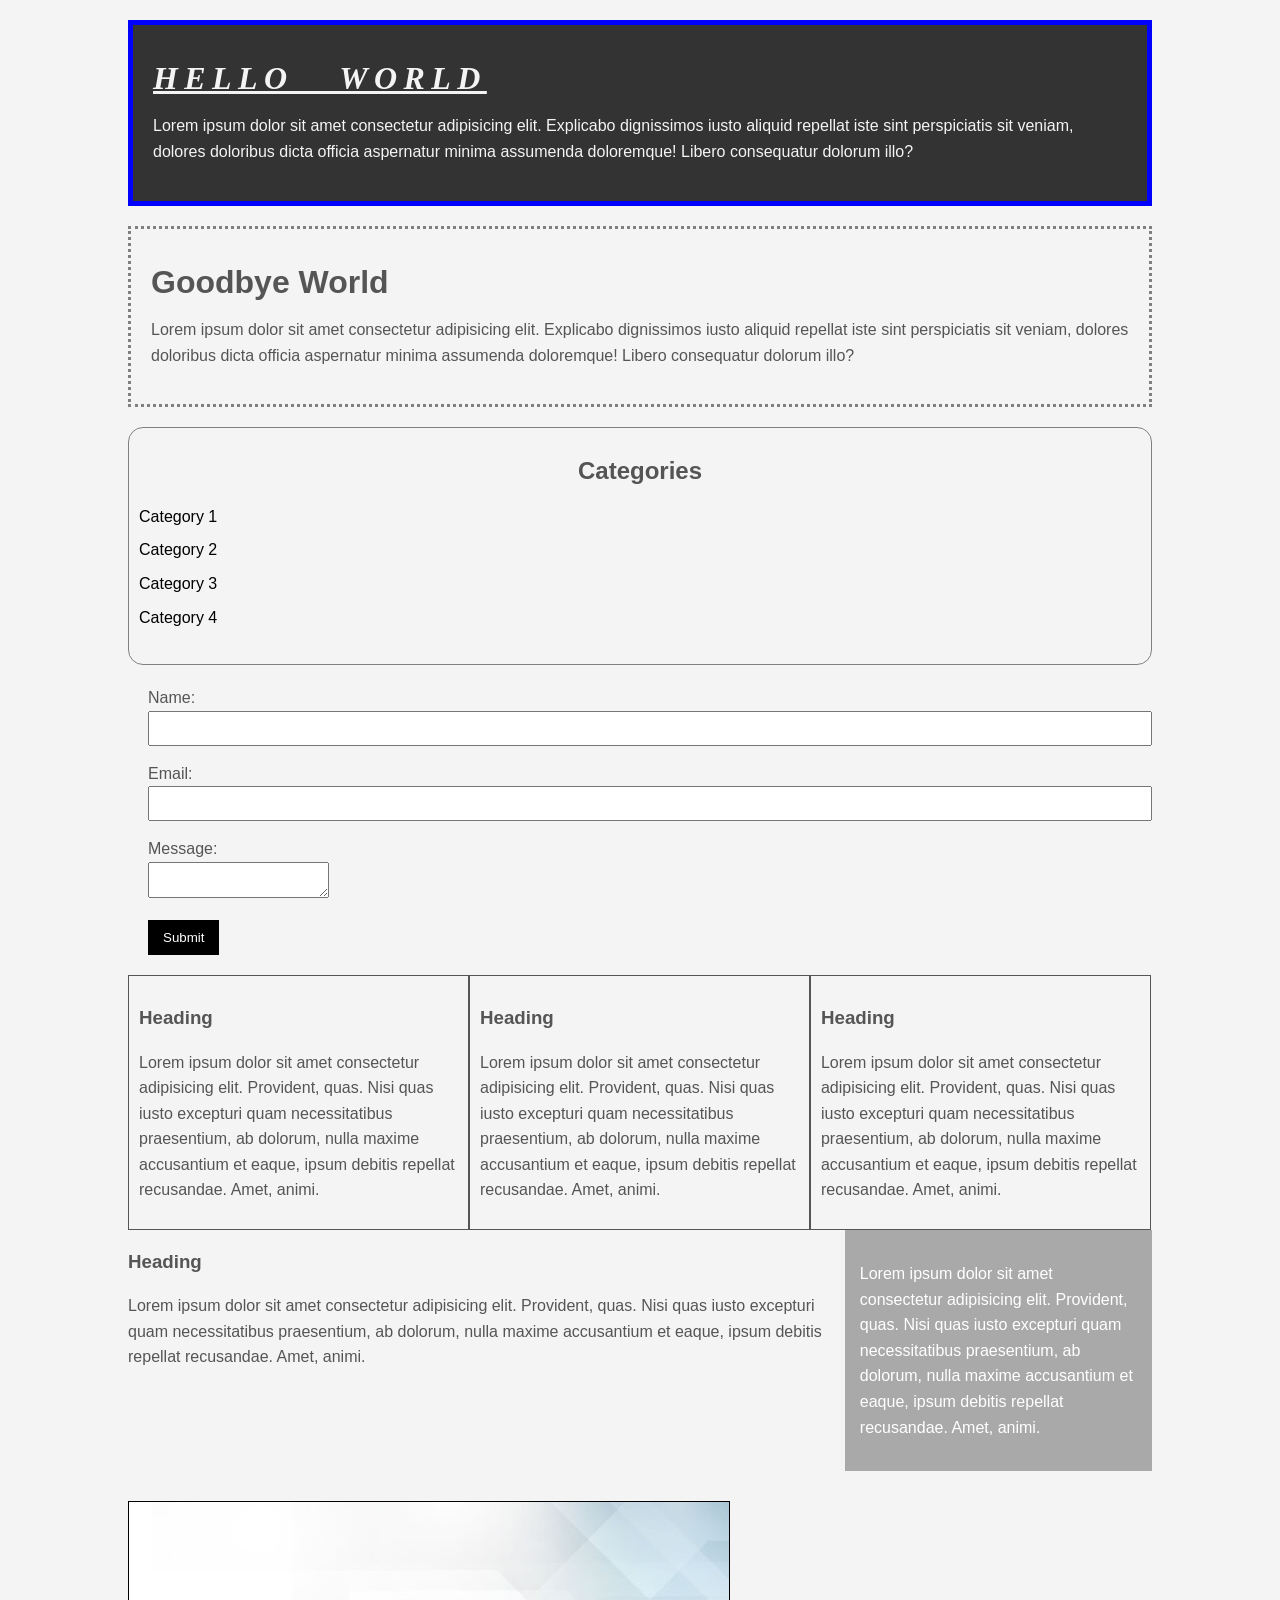
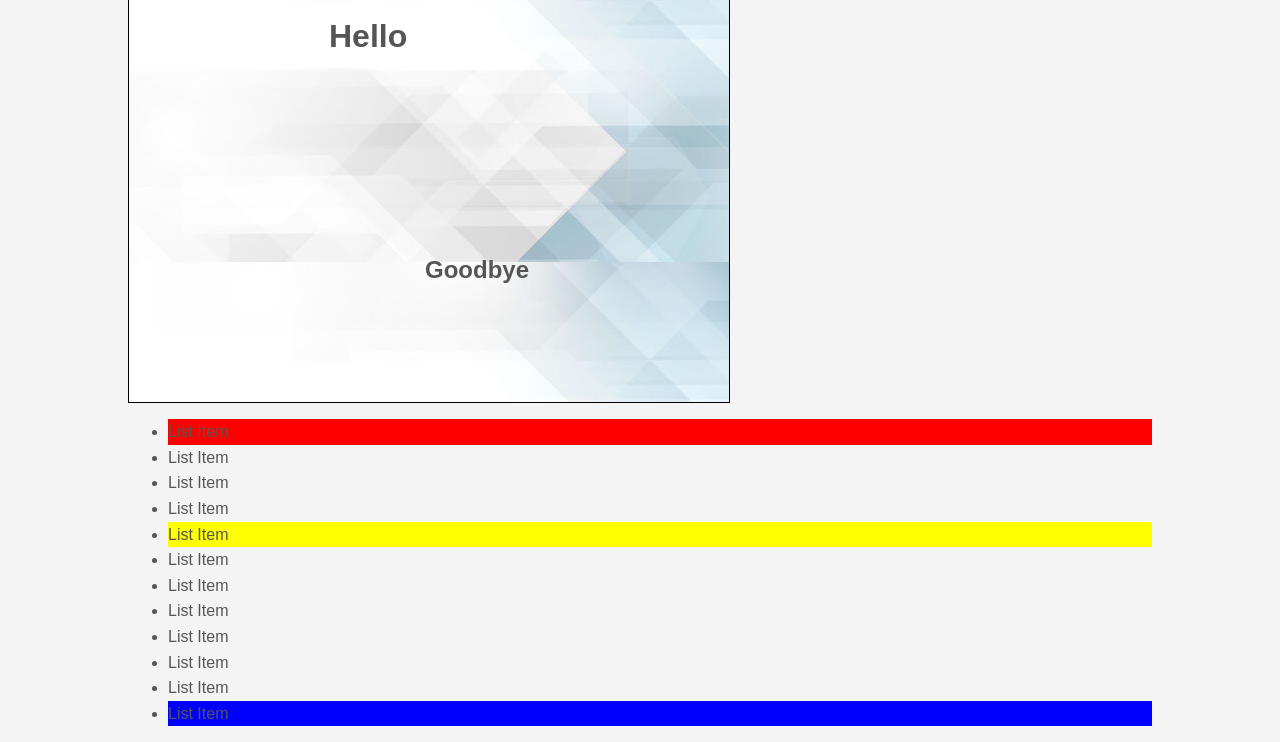
<file: csscheatsheet/index.html>
<!DOCTYPE html>
<html>
    <head>
        <title>CSS Cheat Sheet</title>
        <link rel="stylesheet" href="css/style.css">
    </head>
    <body>
        <div class="container">
        <div class="box-1">
            <h1>Hello World</h1>
            <p>Lorem ipsum dolor sit amet consectetur adipisicing elit. Explicabo dignissimos iusto aliquid repellat iste sint perspiciatis sit veniam, dolores doloribus dicta officia aspernatur minima assumenda doloremque! Libero consequatur dolorum illo?</p>
        </div>

        <div class="box-2">
            <h1>Goodbye World</h1>
            <p>Lorem ipsum dolor sit amet consectetur adipisicing elit. Explicabo dignissimos iusto aliquid repellat iste sint perspiciatis sit veniam, dolores doloribus dicta officia aspernatur minima assumenda doloremque! Libero consequatur dolorum illo?</p>
        </div>

        <div class="categories">
            <h2>Categories</h2>
            <ul>
                <li><a href="#">Category 1</a></li>
                <li><a href="#">Category 2</a></li>
                <li><a href="#">Category 3</a></li>
                <li><a href="#">Category 4</a></li>
            </ul>
        </div>

        <form class="my-form">
            <div class="form-group">
                <label>Name: </label>
                <input type="text" name="name">
            </div>
            <div class="form-group">
                <label>Email: </label>
                <input type="text" name="email">
            </div>
            <div class="form-group">
                <label>Message: </label>
                <textarea name="message"></textarea>
            </div>
            <input class="button" type="submit" value="Submit" name="">
        </form>
        
        <div class="block">
            <h3>Heading</h3>
            <p>Lorem ipsum dolor sit amet consectetur adipisicing elit. Provident, quas. Nisi quas iusto excepturi quam necessitatibus praesentium, ab dolorum, nulla maxime accusantium et eaque, ipsum debitis repellat recusandae. Amet, animi.</p>
        </div>
        <div class="block">
            <h3>Heading</h3>
            <p>Lorem ipsum dolor sit amet consectetur adipisicing elit. Provident, quas. Nisi quas iusto excepturi quam necessitatibus praesentium, ab dolorum, nulla maxime accusantium et eaque, ipsum debitis repellat recusandae. Amet, animi.</p>
        </div>
        <div class="block">
            <h3>Heading</h3>
            <p>Lorem ipsum dolor sit amet consectetur adipisicing elit. Provident, quas. Nisi quas iusto excepturi quam necessitatibus praesentium, ab dolorum, nulla maxime accusantium et eaque, ipsum debitis repellat recusandae. Amet, animi.</p>
        </div>
        
        <div class="clr"></div>

        <div id="main-block">
            <h3>Heading</h3>
            <p>Lorem ipsum dolor sit amet consectetur adipisicing elit. Provident, quas. Nisi quas iusto excepturi quam necessitatibus praesentium, ab dolorum, nulla maxime accusantium et eaque, ipsum debitis repellat recusandae. Amet, animi.</p>
        </div>
        <div id="sidebar">
            <p>Lorem ipsum dolor sit amet consectetur adipisicing elit. Provident, quas. Nisi quas iusto excepturi quam necessitatibus praesentium, ab dolorum, nulla maxime accusantium et eaque, ipsum debitis repellat recusandae. Amet, animi.</p>
        </div>
        <div class="clr"></div>

        <div class="p-box">
            <h1>Hello</h1>
            <h2>Goodbye</h2>
        </div>
        <div>
            <ul class="my-list">
                <li>List Item</li>
                <li>List Item</li>
                <li>List Item</li>
                <li>List Item</li>
                <li>List Item</li>
                <li>List Item</li>
                <li>List Item</li>
                <li>List Item</li>
                <li>List Item</li>
                <li>List Item</li>
                <li>List Item</li>
                <li>List Item</li>
            </ul>
        </div>

        </div>
    </body>
</html>
</file>
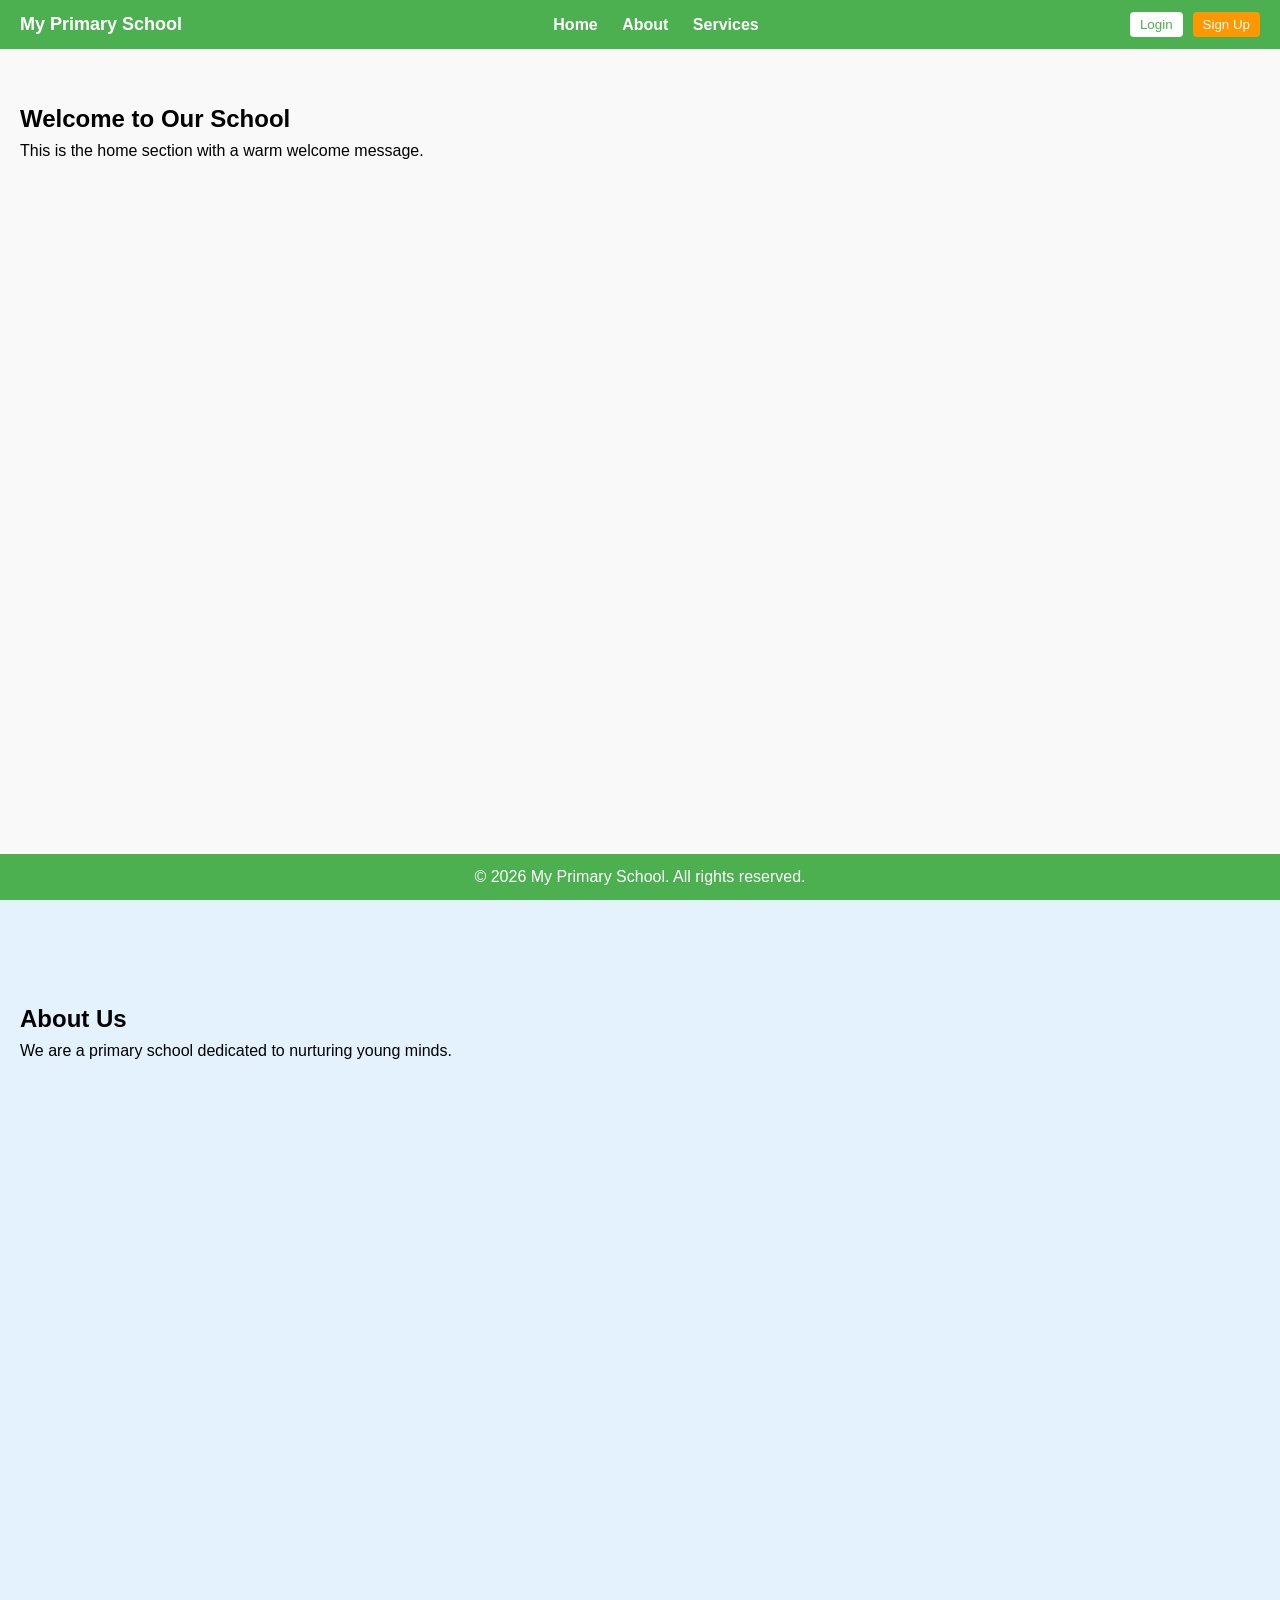
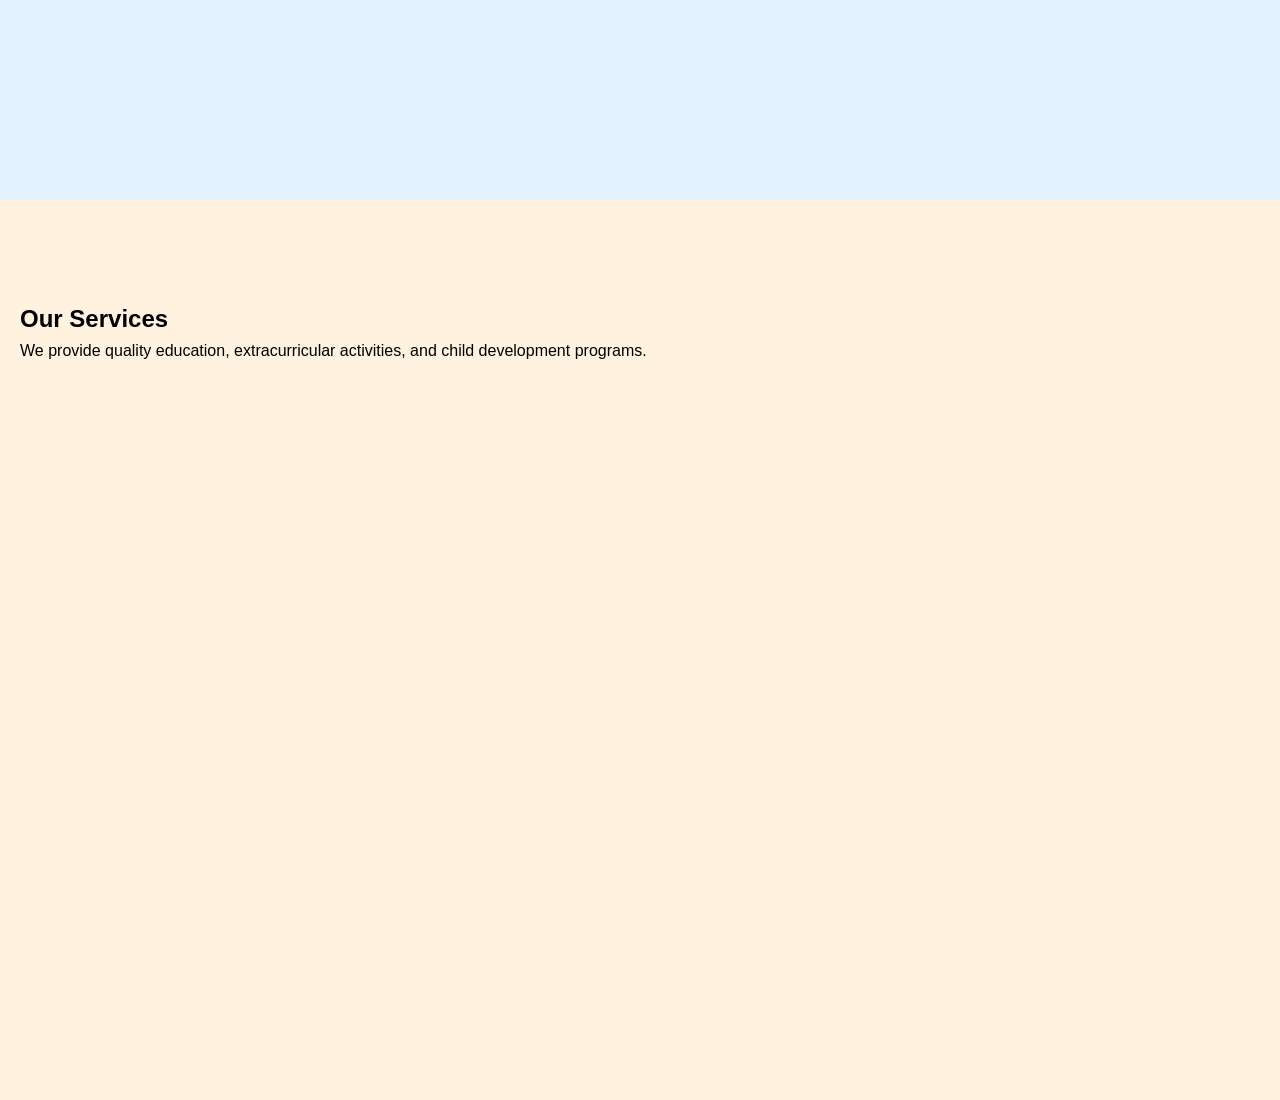
<file: School Website/index.html>
<!DOCTYPE html>
<html lang="en">
<head>
  <meta charset="UTF-8">
  <meta name="viewport" content="width=device-width, initial-scale=1.0">
  <title>Primary School</title>
  <!-- Link CSS -->
  <link rel="stylesheet" href="style.css">
  <!-- Favicon -->
  <link rel="icon" type="image/x-icon" href="logo.jfif">
</head>
<body>
  <!-- Header -->
  <header class="header">
    <div class="school-name">My Primary School</div>
    <nav class="nav-links">
      <a href="#home">Home</a>
      <a href="#about">About</a>
      <a href="#services">Services</a>
    </nav>
    <div class="auth-buttons">
      <button class="btn">Login</button>
      <button class="btn signup">Sign Up</button>
    </div>
  </header>

  <!-- Sections -->
  <section id="home" class="section">
    <h1>Welcome to Our School</h1>
    <p>This is the home section with a warm welcome message.</p>
  </section>

  <section id="about" class="section">
    <h1>About Us</h1>
    <p>We are a primary school dedicated to nurturing young minds.</p>
  </section>

  <section id="services" class="section">
    <h1>Our Services</h1>
    <p>We provide quality education, extracurricular activities, and child development programs.</p>
  </section>

  <!-- Footer -->
  <footer class="footer">
    <p>&copy; 2026 My Primary School. All rights reserved.</p>
  </footer>

  <!-- JS -->
  <script src="script.js"></script>
</body>
</html>
</file>
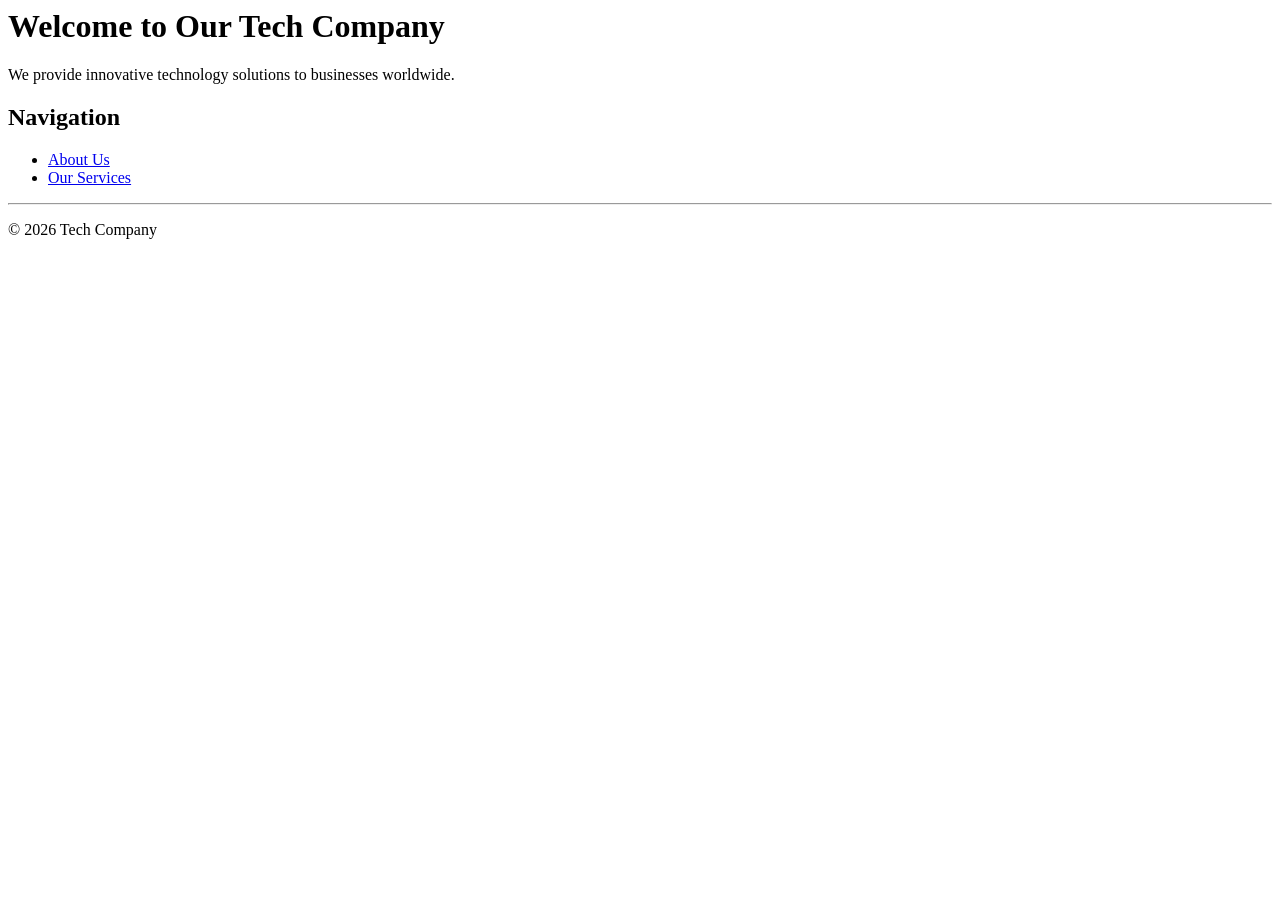
<file: Tech_Company/index.html>
<html>
    <head>
        <title>Tech Company</title>
    </head>
    <body>
        <h1>Welcome to Our Tech Company</h1>
        <p>We provide innovative technology solutions to businesses worldwide.</p>
        <h2>Navigation</h2>
        <ul>
            <li><a href="about.html">About Us</a></li>
            <li><a href="service.html">Our Services</a></li>
        </ul>
        <hr>
        <p>&copy; 2026 Tech Company</p>
    </body>
</html>
</file>
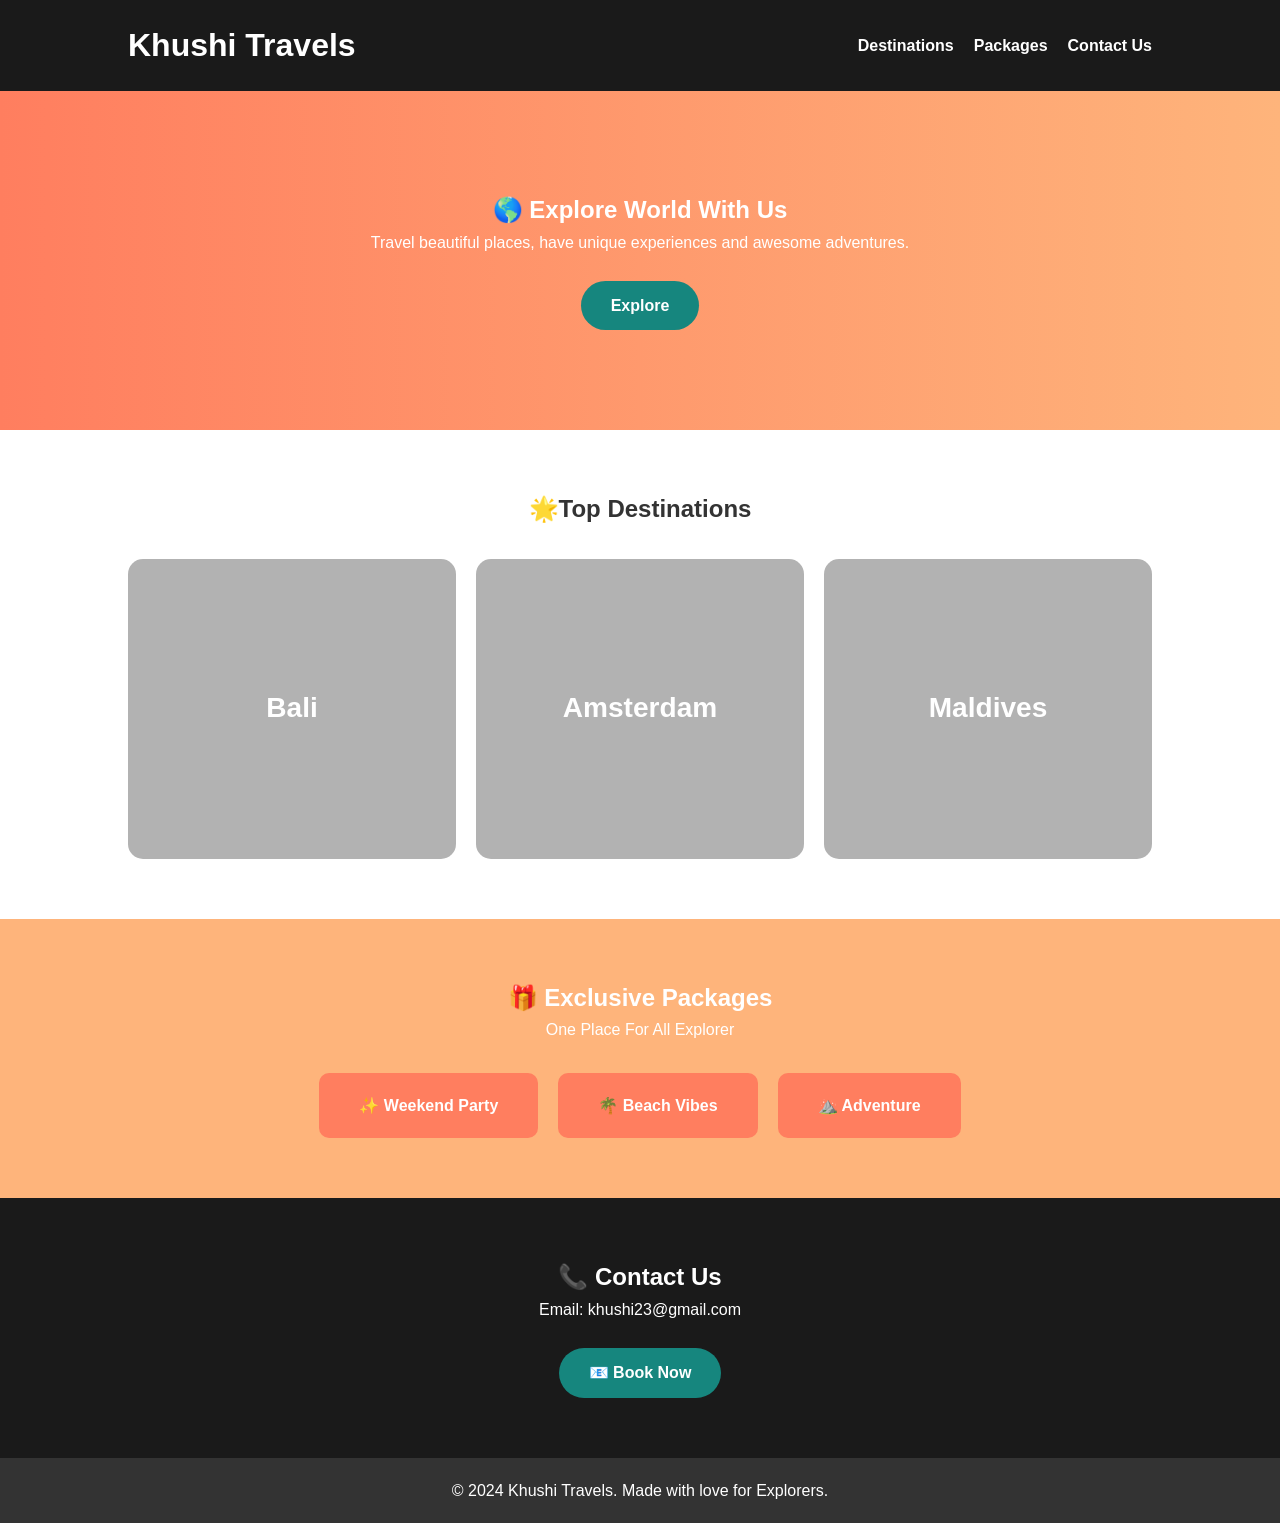
<file: Traveling_website/index.html>
<!DOCTYPE html>
<html lang="en">
<head>
    <meta charset="UTF-8">
    <meta name="viewport" content="width=device-width, initial-scale=1.0">
    <title>Khushi Travel - Explore World With Us</title>
    <link rel="stylesheet" href="style.css">
</head>
<body>
    <header class="header">
        <h1>Khushi Travels</h1>
        <nav>
            <ul class="nav-links">
                <li><a href="#destinations">Destinations</a></li>
                <li><a href="#packages">Packages</a></li>
                <li><a href="#contactUs">Contact Us</a></li>
            </ul>
        </nav>
    </header>
    <section class="hero">
        <h2>🌎 Explore World With Us</h2>
        <p>Travel beautiful places, have unique experiences and awesome adventures.</p>
        <br>
        <a href="#packages" class="btn">Explore</a>
    </section>

    <section id="destinations" class="destinations">
        <h2>🌟Top Destinations</h2>
        <div class="destinations-container">
            <div class="destinations-card" style="background-image: url('https://cdn.pixabay.com/photo/2020/07/24/05/01/beach-5432942_1280.jpg')">
                <h3>Bali</h3>
            </div>
            <div class="destinations-card" style="background-image: url('https://cdn.pixabay.com/photo/2020/08/14/15/22/canal-5488271_1280.jpg')">
                <h3>Amsterdam</h3>
            </div>
            <div class="destinations-card" style="background-image: url('https://cdn.pixabay.com/photo/2018/11/04/12/47/maldives-3793871_1280.jpg')">
                <h3>Maldives</h3>
            </div>
        </div>
    </section>

    <section class="packages" id="packages">
        <h2>🎁 Exclusive Packages</h2>
        <p>One Place For All Explorer</p>
        <div class="package-list">
            <div class="package-card">✨ Weekend Party</div>
            <div class="package-card">🌴 Beach Vibes</div>
            <div class="package-card">⛰️ Adventure</div>
        </div>
    </section>

    <section class="contactUs" id="contactUs">
        <h2>📞 Contact Us</h2>
        <p>Email: khushi23@gmail.com</p>
        <br>
        <a href="#contactUs" class="btn">📧 Book Now</a>
    </section>

    <footer class="footer">
        <p>&copy; 2024 Khushi Travels. Made with love for Explorers.</p>
    </footer>
</body>
</html>
</file>
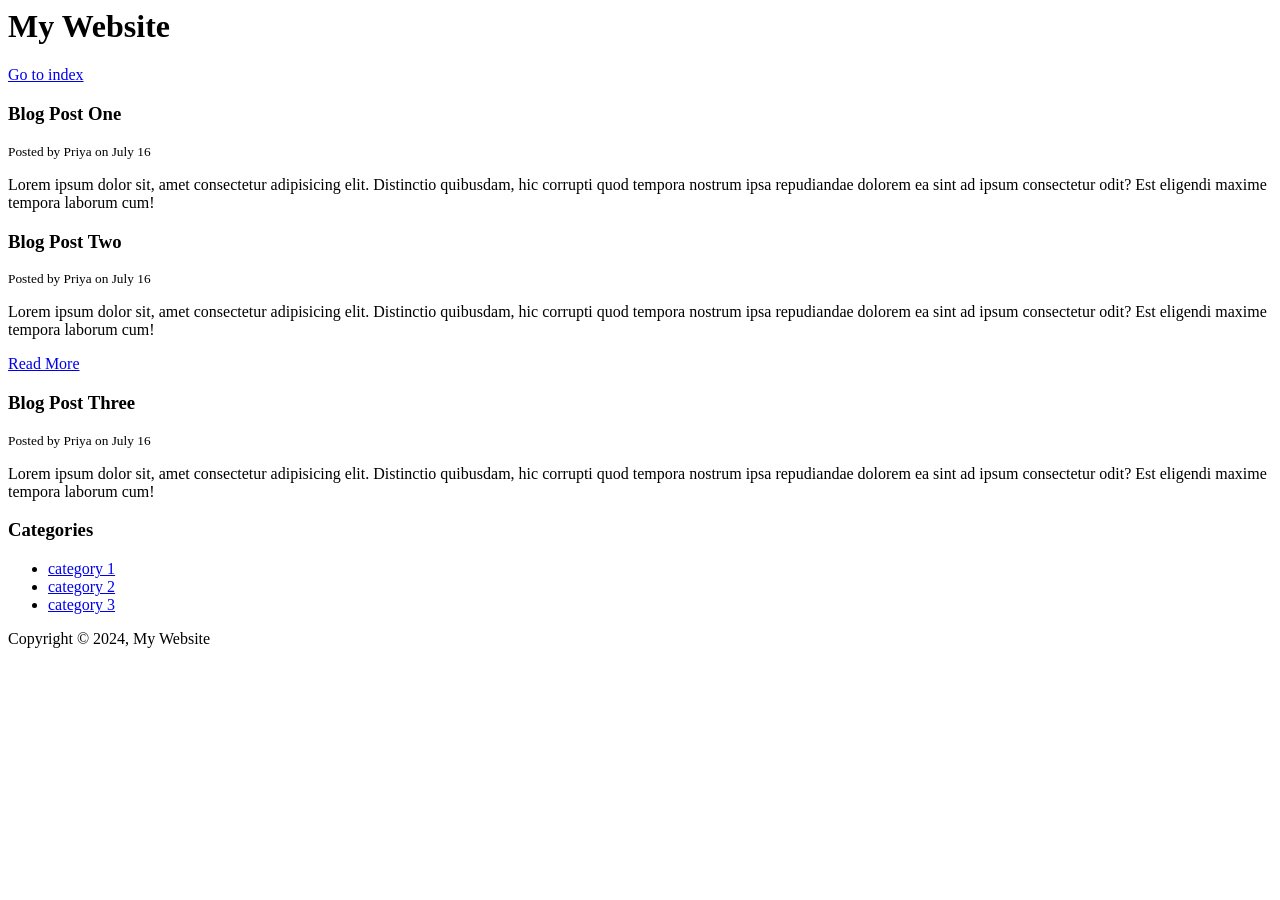
<file: blog.html>
<!DOCKTYPE html>
<html>
    <head>
        <title>My Blog</title>
    </head>
    <body>
        <header id="main-header">
            <h1>My Website</h1>
        </header>
        <a href="index.html">Go to index</a>
        <section>
            <article class="post">
                <h3>Blog Post One</h3>
                <small>Posted by Priya on July 16</small>
                <p>Lorem ipsum dolor sit, amet consectetur adipisicing elit. Distinctio quibusdam, hic corrupti quod tempora nostrum ipsa repudiandae dolorem ea sint ad ipsum consectetur odit? Est eligendi maxime tempora laborum cum!</p>
            </article>

            <article class="post">
                <h3>Blog Post Two</h3>
                <small>Posted by Priya on July 16</small>
                <p>Lorem ipsum dolor sit, amet consectetur adipisicing elit. Distinctio quibusdam, hic corrupti quod tempora nostrum ipsa repudiandae dolorem ea sint ad ipsum consectetur odit? Est eligendi maxime tempora laborum cum!</p>
                <a href="https://www.google.com">Read More</a>
            </article>

            <article class="post">
                <h3>Blog Post Three</h3>
                <small>Posted by Priya on July 16</small>
                <p>Lorem ipsum dolor sit, amet consectetur adipisicing elit. Distinctio quibusdam, hic corrupti quod tempora nostrum ipsa repudiandae dolorem ea sint ad ipsum consectetur odit? Est eligendi maxime tempora laborum cum!</p>
            </article>
        </section>

        <aside>
            <h3>Categories</h3>
            <nav>
                <ul>
                <li><a href="#">category 1</a></li> <!--# means on same page-->
                <li><a href="#">category 2</a></li>
                <li><a href="#">category 3</a></li>
            </ul>
            </nav>
        </aside>

        <footer id="main-footer">
            <p>Copyright &copy; 2024, My Website</p>
        </footer>
    </body>
</html>
</file>
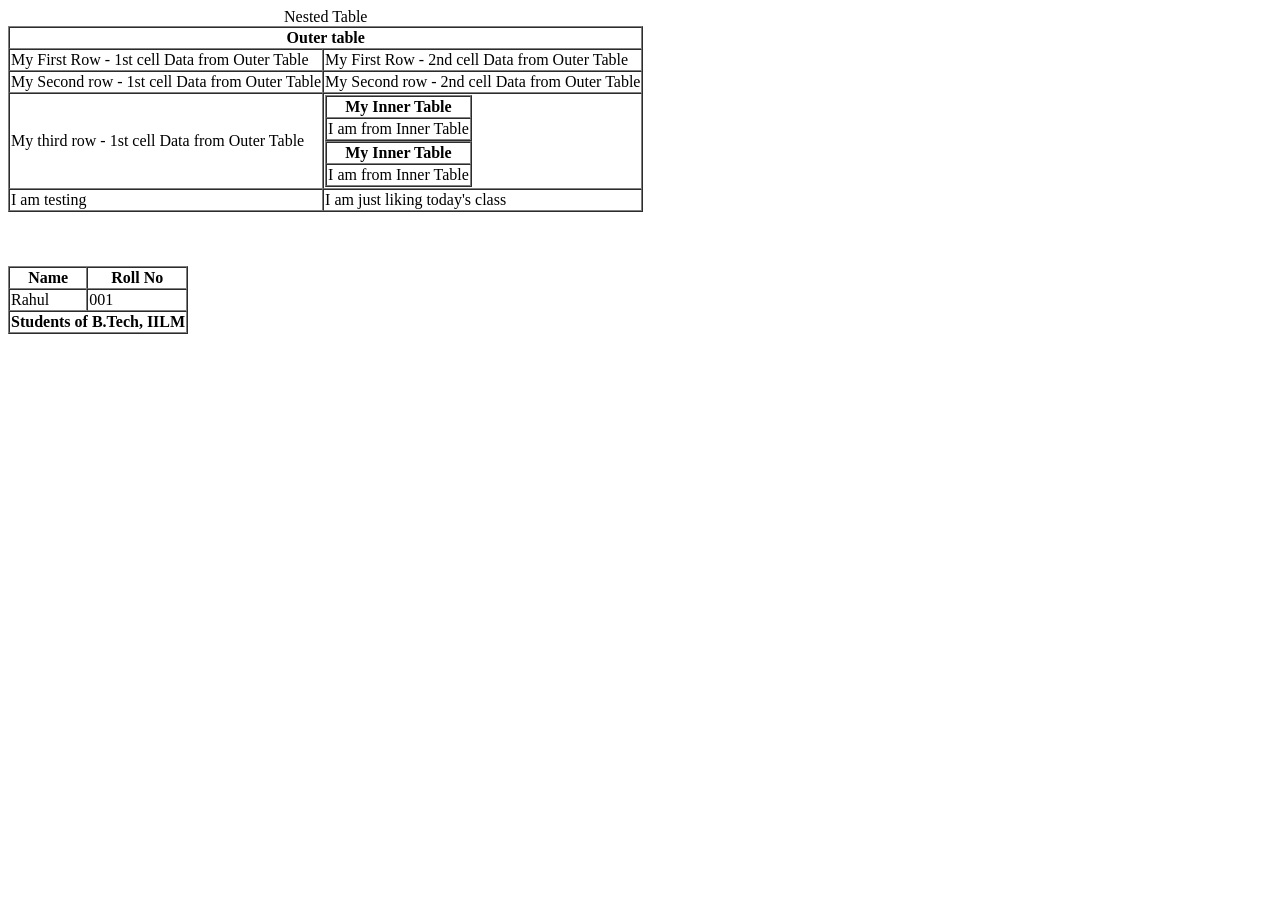
<file: NestedTable.html>
<html>
  <head>
    <title> My Web Page </title>
  </head>
  
  <body>
    <table border="1" cellspacing="0">
      <caption> Nested Table </caption>
      <tr>
        <th colspan="2"> Outer table </th>
      </tr>
      
      <tr>
        <td> My First Row - 1st cell Data from Outer Table </td>
        <td> My First Row - 2nd cell Data from Outer Table </td>
      </tr>
      
      <tr>
        <td> My Second row - 1st cell Data from Outer Table </td>
        <td> My Second row - 2nd cell Data from Outer Table </td>
      </tr>
      
       <tr>
        <td> My third row - 1st cell Data from Outer Table </td>
        <td> 
            <table border="1" cellspacing="0">
              <tr> <th> My Inner Table </th> </tr>
              <tr>
                <td> I am from Inner Table </td>
              </tr>
            </table>
          
            <table border="1" cellspacing="0">
              <tr> <th> My Inner Table </th> </tr>
              <tr>
                <td> I am from Inner Table </td>
              </tr>
            </table>
        </td>
      </tr>
      
      <tr>
        <td> I am testing </td>
        <td> I am just liking today's class </td>
      </tr>
    </table>
    
    <br/> <br/> <br/> 
    <table border="1" cellspacing="0">
      <thead> 
        <tr> 
          <th> Name </th> 
          <th> Roll No </th> 
        </tr>
      </thead>
      <tbody>
        <tr> 
          <td> Rahul </td>
          <td>  001 </td>
        </tr>
      </tbody>
      <tfoot> 
        <tr>
          <th colspan="2">  Students of B.Tech, IILM</th>
        </tr>
      </tfoot>
    </table>
  </body>
  
  
</html>
</file>
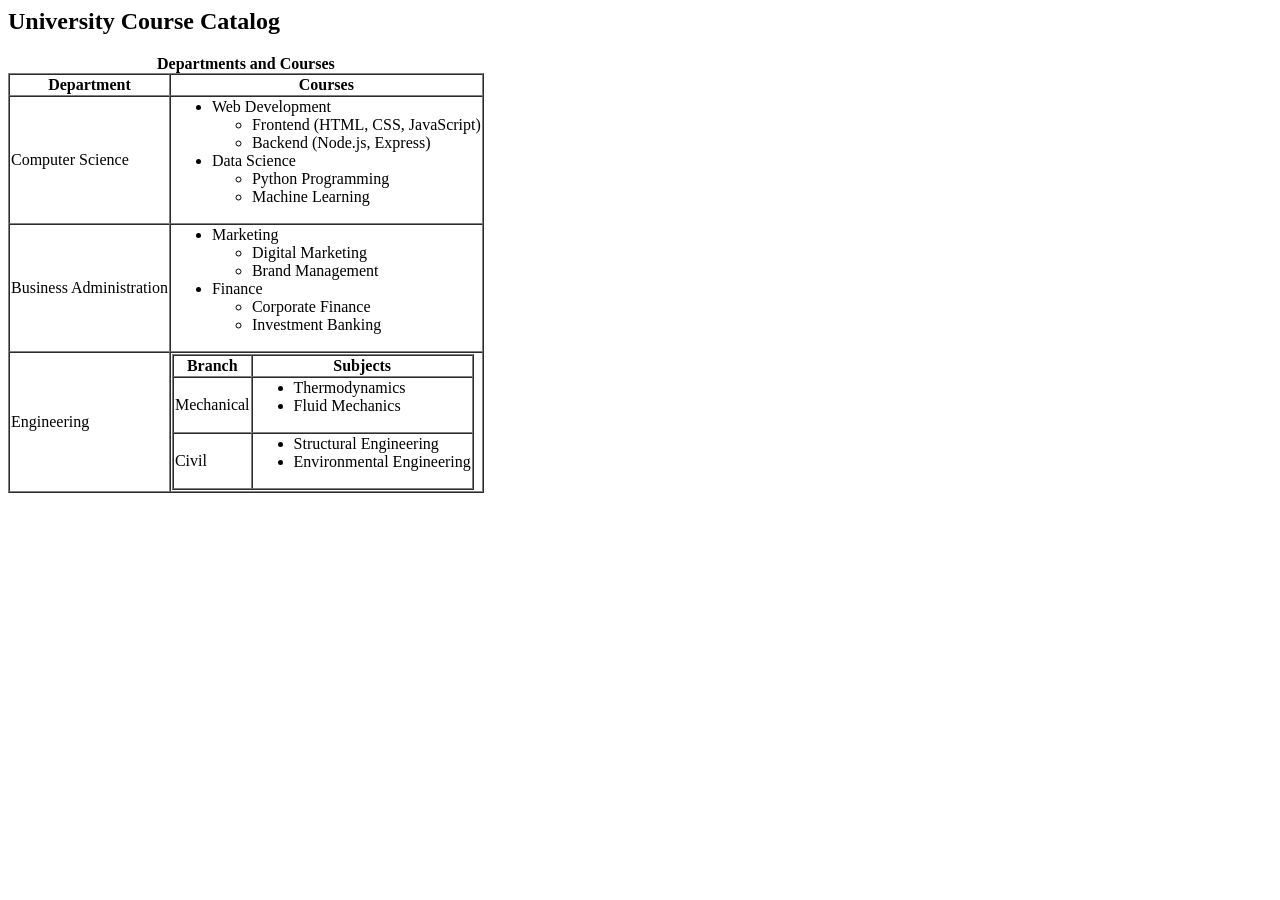
<file: Task.html>
<html>
    <head>
        <title>Course Catalog</title>
    </head>
    <body>
        <h2>University Course Catalog</h2>
        <table border="1" cellspacing="0">
            <caption><b>Departments and Courses</b></caption>
            <tr>
                <th>Department</th>
                <th>Courses</th>
            </tr>
            <tr>
                <td>Computer Science</td>
                <td><ul>
                    <li>Web Development
                        <ul>
                            <li>Frontend (HTML, CSS, JavaScript)</li>
                            <li>Backend (Node.js, Express)</li>
                        </ul>
                    </li>
                    <li>Data Science
                        <ul>
                            <li>Python Programming</li>
                            <li>Machine Learning</li>
                        </ul>
                    </li>
                </ul></td>
            </tr>
            <tr>
                <td>Business Administration</td>
                <td>
                    <ul>
                        <li>Marketing
                            <ul>
                                <li>Digital Marketing</li>
                                <li>Brand Management</li>
                            </ul>
                        </li>
                        <li>Finance
                            <ul>
                                <li>Corporate Finance</li>
                                <li>Investment Banking</li>
                            </ul>
                        </li>
                    </ul>
                </td>
            </tr>
            <tr>
                <td>Engineering</td>
                <td>
                    <table border="1" cellspacing="0" >
                        <tr>
                            <th>Branch</th>
                            <th>Subjects</th>
                        </tr>
                        <tr>
                            <td>Mechanical</td>
                            <td>
                                <ul> 
                                    <li>Thermodynamics</li>
                                    <li>Fluid Mechanics</li>
                                </ul>
                            </td>
                        </tr>
                        <tr>
                            <td>Civil</td>
                            <td>
                                <ul>
                                    <li>Structural Engineering</li>
                                    <li>Environmental Engineering</li>
                                </ul>
                            </td>
                        </tr>
                    </table>
                </td>
            </tr>
        </table>
    </body>
</html>
</file>
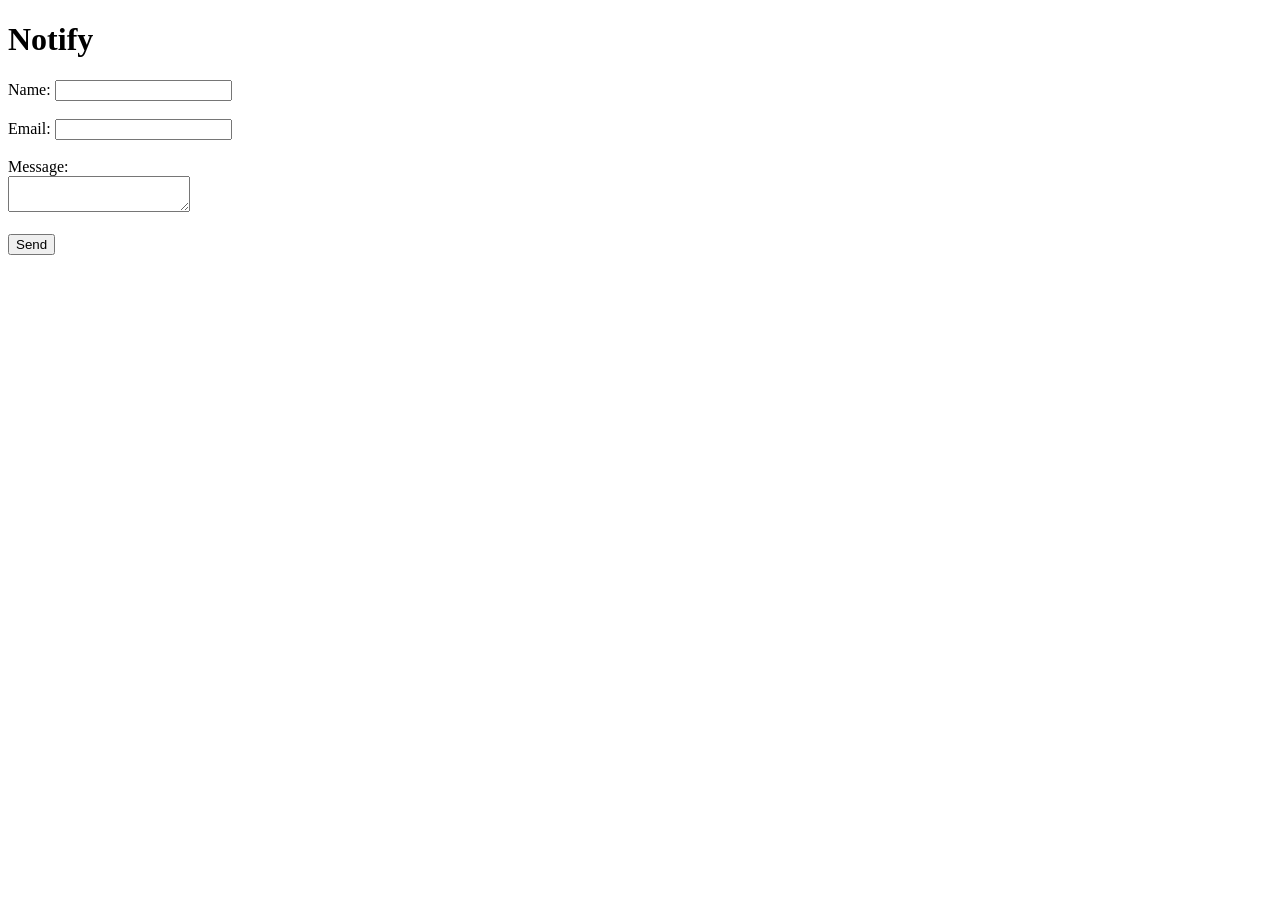
<file: J-Course-HTML/p01.html>
<!DOCTYPE html>
<html lang="en">
<head>
    <meta charset="UTF-8">
    <meta name="viewport" content="width=device-width, initial-scale=1.0">
    <title>Document</title>
</head>
<body>
    <h1>Notify</h1>
    <form action="/v1/notify" method="post">
        <label for="name">Name:</label>
        <input type="text" name="name" id="name" required>
        <br>
        <br>
        <label for="email">Email:</label>
        <input type="email" name="email" id="email" required>
        <br>
        <br>
        <label for="message">Message:</label> <br>
        <textarea name="msg" id="msg" required></textarea>
        <br> <br>
        <button type="submit">Send</button>
    </form>
</body>
</html>
</file>
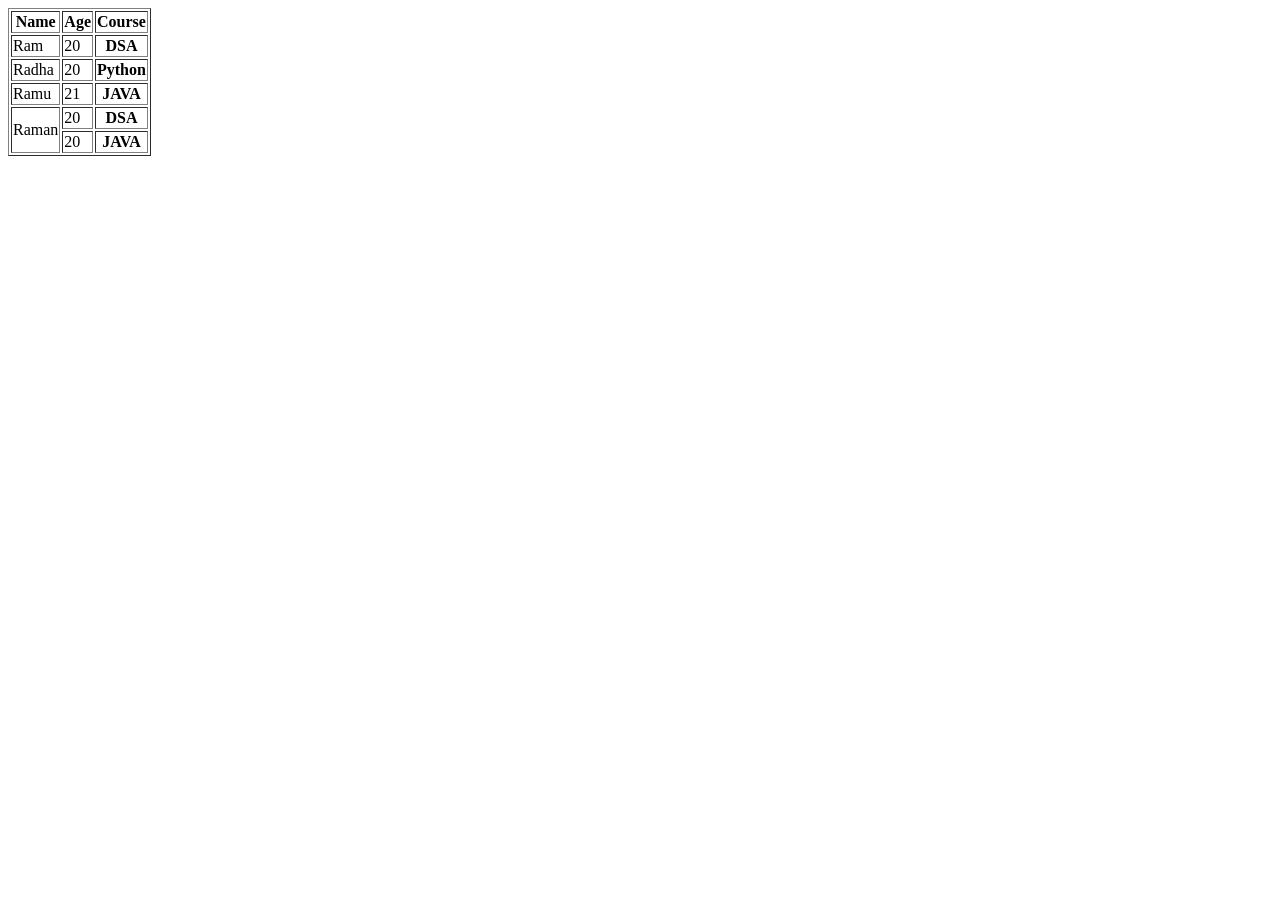
<file: J-Course-HTML/p02.html>
<!DOCTYPE html>
<html lang="en">
<head>
    <meta charset="UTF-8">
    <meta name="viewport" content="width=device-width, initial-scale=1.0">
    <title>Document</title>
</head>
<body>
    <table border="1">
        <tr>
            <th>Name</th>
            <th>Age</th>
            <th>Course</th>
        </tr>
        <tr>
            <td>Ram</td>
            <td>20</td>
            <th>DSA</th>
        </tr>
        <tr>
            <td>Radha</td>
            <td>20</td>
            <th>Python</th>
        </tr>
        <tr>
            <td>Ramu</td>
            <td>21</td>
            <th>JAVA</th>
        </tr>
        <tr>
            <td rowspan="2"">Raman</td>
            <td>20</td>
            <th>DSA</th>
        </tr>
        <tr>
            
            <td>20</td>
            <th>JAVA</th>
        </tr>
    </table>
</body>
</html>
</file>
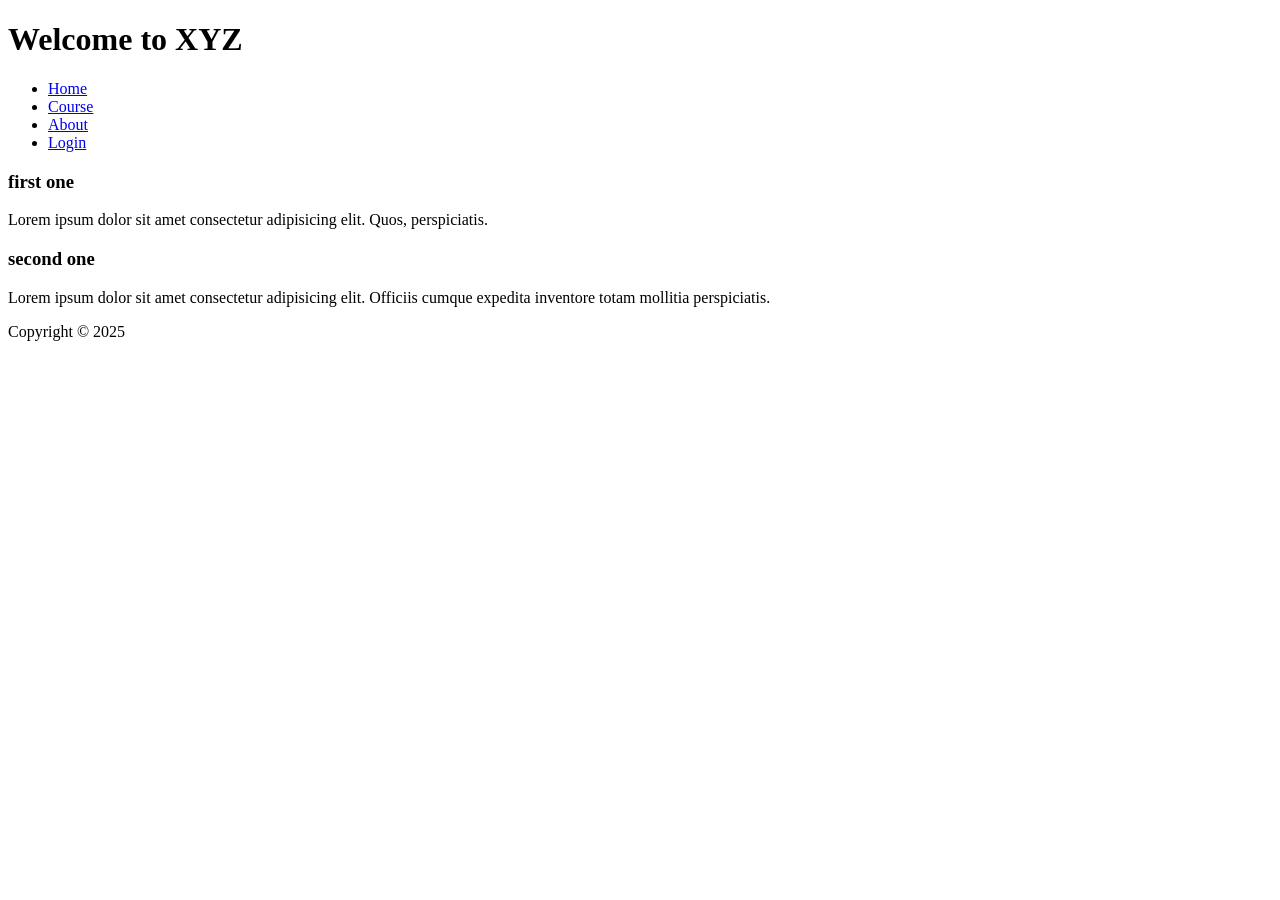
<file: J-Course-HTML/p03.html>
<!DOCTYPE html>
<html lang="en">
<head>
    <meta charset="UTF-8">
    <meta name="viewport" content="width=device-width, initial-scale=1.0">
    <title>Document</title>
</head>
<body>
    <header>
        <h1>Welcome to XYZ</h1>
        <nav>
            <ul>
                <li><a href="#">Home</a></li>
                <li><a href="#">Course</a></li>
                <li><a href="#">About</a></li>
                <li><a href="#">Login</a></li>
            </ul>
        </nav>
    </header>
    <section>
        <article>
            <h1> first one</h1>
            <p>Lorem ipsum dolor sit amet consectetur adipisicing elit. Quos, perspiciatis.</p>
        </article>
        <article>
            <h1>second one</h1>
            <p>Lorem ipsum dolor sit amet consectetur adipisicing elit. Officiis cumque expedita inventore totam mollitia perspiciatis.</p>
        </article>
    </section>
    <footer>
        Copyright &copy; 2025
    </footer>
</body>
</html>
</file>
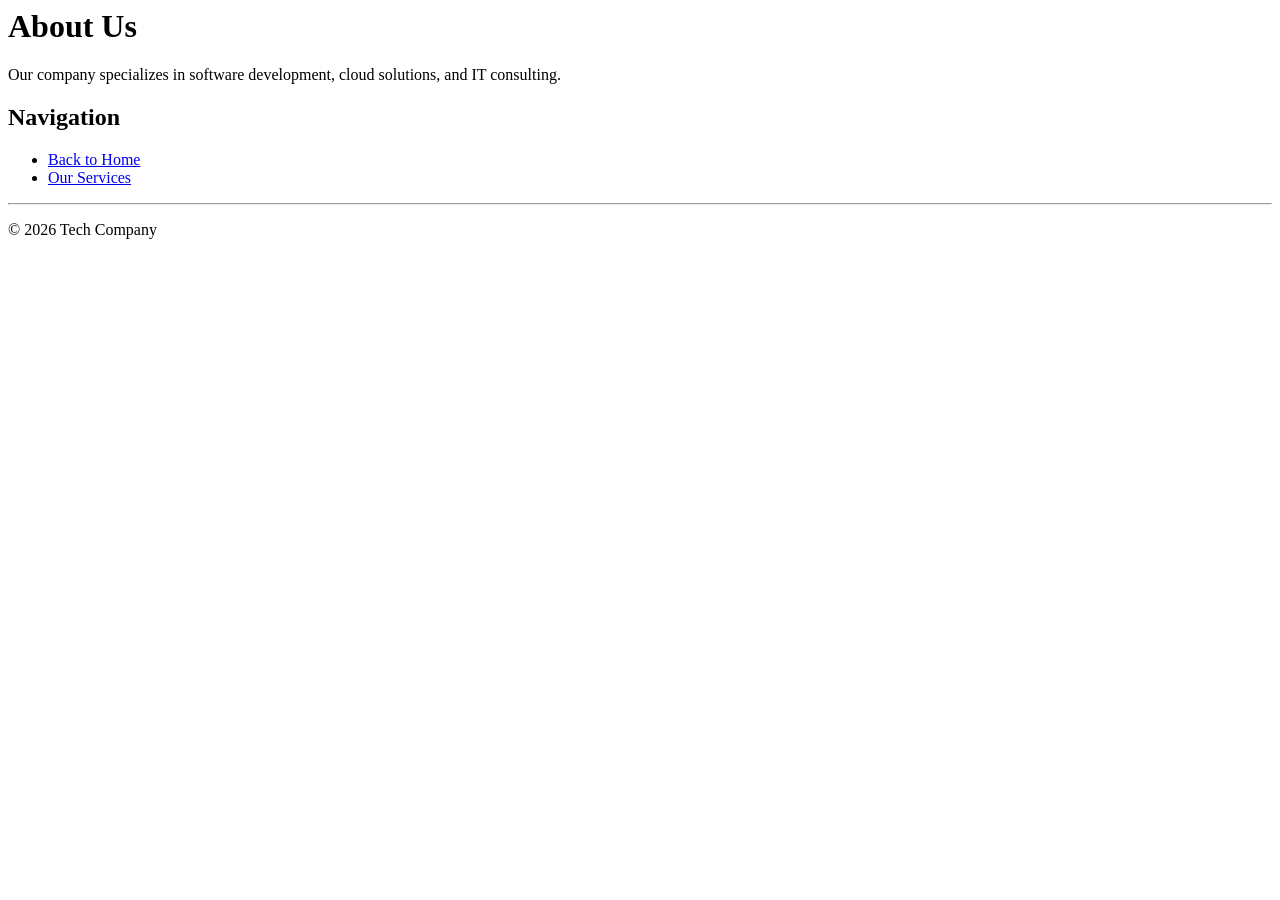
<file: Tech_Company/about.html>
<html>
    <head>
        <title>About Us</title>
    </head>
    <body>
        <h1>About Us</h1>
        <p>Our company specializes in software development, cloud solutions, and IT consulting.</p>
        <h2>Navigation</h2>
        <ul>
            <li><a href="index.html">Back to Home</a></li>
            <li><a href="service.html">Our Services</a></li>
        </ul>
        <hr>
        <p>&copy; 2026 Tech Company</p>
    </body>
</html>
</file>
<file: csscheatsheet/css/style.css>
/*reset*/
/* *{
    margin: 0;
    padding: 0;
} */
body{
    background-color: #f4f4f4;
    color: #555555;
    font-family: Arial, Helvetica, sans-serif;
    font-size: 16pxpx;
    font-weight: normal;
    /*same as above*/
    font: normal 16px Arial, Helvetica, sans-serif;

    line-height: 1.6em;
    margin: 0;
}

a{
    text-decoration: none;
    color: #000;
}
a:hover{
    color: red;
}
a:active{
    color: green;
}

.container{
    width: 80%;
    margin: auto;
}

.clr{
    clear: both;
}

/* to target a class, we use dot*/
.box-1{
    background-color: #333;
    color: #f4f4f4;

    
    border-right: 5px red solid;
    border-left: 5px red solid;
    border-top: 5px red solid;
    border-bottom: 5px red solid;
    /*same as above*/
    border: 5px blue solid;

    padding-top: 20px;
    padding-right: 20px;
    padding-left: 20px;
    padding-bottom: 20px;
    /* same as above*/
    padding: 20px;

    margin-top: 20px;
    margin: 20px 0;
}

.box-1 h1{
    font-family: Tahoma;
    font-weight: 800;
    font-style: italic;
    letter-spacing: 0.2em;
    word-spacing: 1em;
    text-transform: uppercase;
    text-decoration: underline;
}

.box-2{
    border: 3px dotted grey;
    padding: 20px;
    margin:20px 0;
}

.categories{
    border: 1px grey solid;
    padding: 10px;
    border-radius: 15px;
}

.categories h2{
    text-align: center;
}
.categories ul{
    padding: 0;
    list-style-type: square;
    list-style-type: none;
}
.categories li{
    padding-bottom: 8px;
    border-bottom: dotted 1 px grey;

}

.my-form{
    padding: 20px;
}
.my-form .form-group{
    padding-bottom: 15px;
}
.my-form label{
    display: block;
}
.my-form input[type="text"]{
    padding: 8px;
    width:100%;
}
.my-form input[type="submit"]{
    background-color: black;
    color: white;
    padding: 10px 15px;
    border: none;
}

.block{
    float: left;
    width: 33.3%;
    border: 1px solid;
    padding: 10px;
    box-sizing: border-box;
}

#main-block{
    float: left;
    width: 70%;
}
#sidebar{
    float: right;
    width: 30%;
    background-color: darkgray;
    color: white;
    padding: 15px;
    box-sizing: border-box;
}

.p-box{
    width: 600px;
    height: 500px;
    border: 1px solid black;
    margin-top: 30px;
    position: relative;
    background-image: url('../images/bg-img.jpg');
    
}
.p-box h1{
    position: absolute;
    top:100px;
    left: 200px;
}
.p-box h2{
    position: absolute;
    bottom:100px;
    right: 200px;
}

.my-list li:first-child{
    background: red;
}
.my-list li:Last-child{
    background: blue;
}
.my-list li:nth-child(5){
    background: yellow;
}
</file>
<file: School Website/style.css>
/* Reset */
* {
  margin: 0;
  padding: 0;
  box-sizing: border-box;
}

/* Body */
body {
  font-family: Arial, sans-serif;
  line-height: 1.6;
}

/* Header */
.header {
  position: fixed;
  top: 0;
  left: 0;
  width: 100%;
  background: #4CAF50;
  color: white;
  display: flex;
  justify-content: space-between;
  align-items: center;
  padding: 10px 20px;   /* Top & Bottom padding: 10px    Left & Right padding: 20px */
  z-index: 1000; /*  the header always stays visible above the page content   */
}

.school-name {
  font-weight: bold;
  font-size: 18px;
}

.nav-links a {
  color: white;
  text-decoration: none;
  margin: 0 10px;
  font-weight: bold;
}

.nav-links a:hover {
  text-decoration: underline;
}

.auth-buttons {
  display: flex;
  gap: 10px;
}

.btn {
  background: white;
  color: #4CAF50;
  border: none;
  padding: 5px 10px;
  cursor: pointer;
  border-radius: 4px;
}

.btn.signup {
  background: #ff9800;
  color: white;
}

.btn:hover {
  opacity: 0.8;
}

/* Sections */
.section {
  padding: 100px 20px;
  min-height: 100vh;
}

#home {
  background: #f9f9f9;
}

#about {
  background: #e3f2fd;
}

#services {
  background: #fff3e0;
}

/* Footer */
.footer {
  position: fixed;
  bottom: 0;
  left: 0;
  width: 100%;
  background: #4CAF50;
  color: white;
  text-align: center;
  padding: 10px;
}
</file>
<file: Traveling_website/style.css>
*{
    margin: 0;
    padding: 0;
    box-sizing: border-box;
}
body{
    font-family: 'Segoe UI', Tahoma, Geneva, Verdana, sans-serif;
    color: #333;
    line-height: 1.6;
    width: 100%;
    height: 100%;
}
:root{
    --pc : #ff7e5f;
    --sc : #feb47b;
    --normal : #16867e;
    --bc : #1a1a1a;
    --tc : #fff;
}
.header{
    display: flex;
    justify-content:  space-between;
    align-items: center;
    padding: 20px 10%;
    background-color: var(--bc);
    color: var(--tc);
}
.header h1 span{
    color: var(--pc);
}
.nav-links{
    display: flex;
    gap: 20px;
    list-style: none;
}
.nav-links a{
    color: var(--tc);
    text-decoration: none;
    font-weight: bold;
    transition : 0.3;
}
.nav-links a:hover{
    color: var(--normal);
}
.hero {
    text-align: center;
    padding: 100px 20px;
    background: linear-gradient(
        to right,
        var(--pc),
        var(--sc)
    );
    color: var(--tc);
}
.hero .btn {
    padding: 12px 30px;
    display: inline-block;
    background-color: var(--normal);
    color: var(--tc);
    text-decoration: none;
    font-weight: bold;
    transition: transform 0.3s;
    border-radius: 30px;
}
.hero .btn:hover {
    transform: scale(1.1);
}
.destinations {
    padding: 60px 10%;
    background-color: var(--tc);
    text-align: center;
}
.destinations-container {
    display: grid;
    grid-template-columns: repeat(auto-fit, minmax(250px, 1fr));
    gap: 20px;
    margin-top: 30px;
}
.destinations-card {
    position: relative;
    height: 300px;
    background-size: cover;
    background-position: center;
    border-radius: 15px;
    overflow: hidden;
    color: var(--tc);
    display: flex;
    justify-content: center;
    align-items: center;
    padding: 20px;
    font-size: 1.5rem;
    background-color: rgba(0, 0, 0, 0.3);
    background-blend-mode: overlay;
}

.packages {
    text-align: center;
    padding: 60px 10%;
    background-color: var(--sc);
    color: var(--tc);
}
.package-list {
    display: flex;
    justify-content: center;
    gap: 20px;
    margin-top: 30px;
}
.package-card {
    background-color: var(--pc);
    padding: 20px 40px;
    border-radius: 10px;
    font-weight: bold;
    transition: transform 0.3s;
}
.package-card:hover {
    transform: translateY(-10px); /*- for going up and + for going down*/
}

.contactUs {
    padding: 60px 10%;
    text-align: center;
    background-color: var(--bc);
    color: var(--tc);
}

.contactUs .btn {
    padding: 12px 30px;
    display: inline-block;
    background-color: var(--normal);
    color: var(--tc);
    text-decoration: none;
    font-weight: bold;
    transition: transform 0.3s;
    border-radius: 30px;
}
.contactUs .btn:hover{
    transform: scale(1.1);
}

.footer {
    text-align: center;
    padding: 20px;
    background-color: #333;
    color: var(--tc);
}

/*responsive media query*/
@media(max-width: 768px){
    .header{
        flex-direction: column;
        text-align: center;
    }
    .nav-links{
        flex-direction: column;
        gap: 10px;
    }
    .hero{
        padding: 80px 10px;
    }
}
@media(max-width: 480px){
    .hero h2{
        font-size: 18px;
    }
    .destinations-card{
        font-size: 10px;
    }
    .package-list{
        flex-direction: column;
    }
}
</file>
